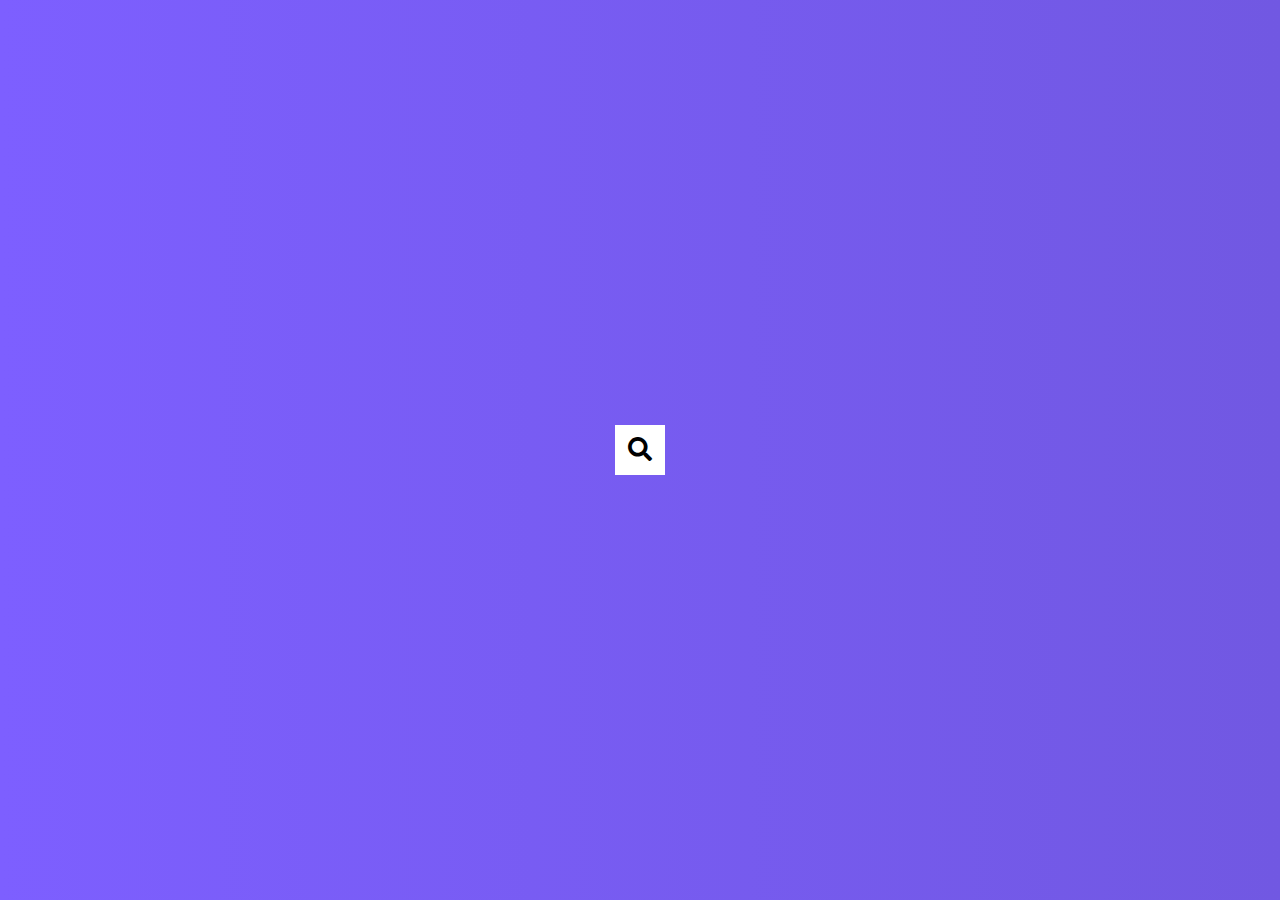
<file: hide/index.html>
<!DOCTYPE html>
<html lang="en">
  <head>
    <meta charset="UTF-8" />
    <meta http-equiv="X-UA-Compatible" content="IE=edge" />
    <meta name="viewport" content="width=device-width, initial-scale=1.0" />
    <link rel="stylesheet" href="style.css" />
    <link
      rel="stylesheet"
      href="https://cdnjs.cloudflare.com/ajax/libs/font-awesome/5.15.4/css/all.min.css"
      integrity="sha512-1ycn6IcaQQ40/MKBW2W4Rhis/DbILU74C1vSrLJxCq57o941Ym01SwNsOMqvEBFlcgUa6xLiPY/NS5R+E6ztJQ=="
      crossorigin="anonymous"
      referrerpolicy="no-referrer"
    />
    <title>Document</title>
  </head>
  <body>
    <div class="search">
      <input type="text" class="input" placeholder="검색..." />
      <button class="btn">
        <i class="fas fa-search"></i>
      </button>
    </div>
    <script src="script.js"></script>
  </body>
</html>
</file>
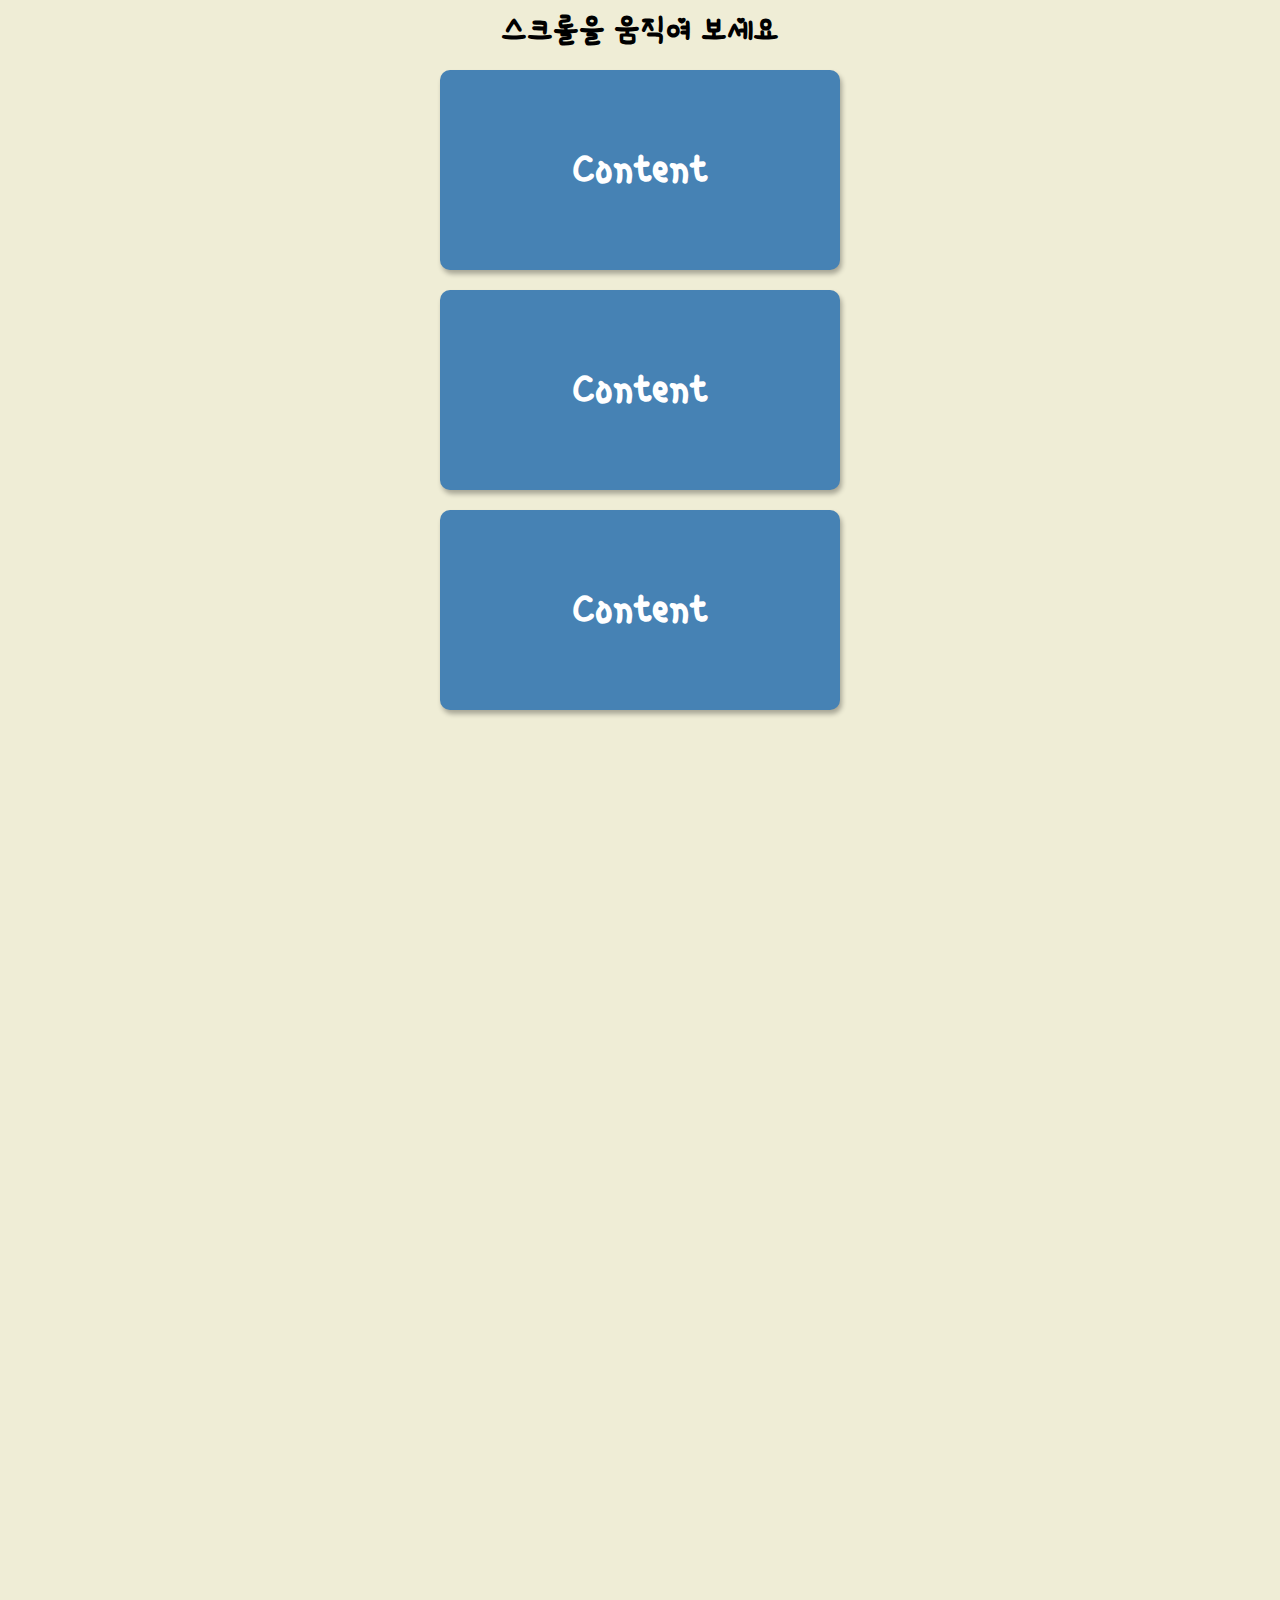
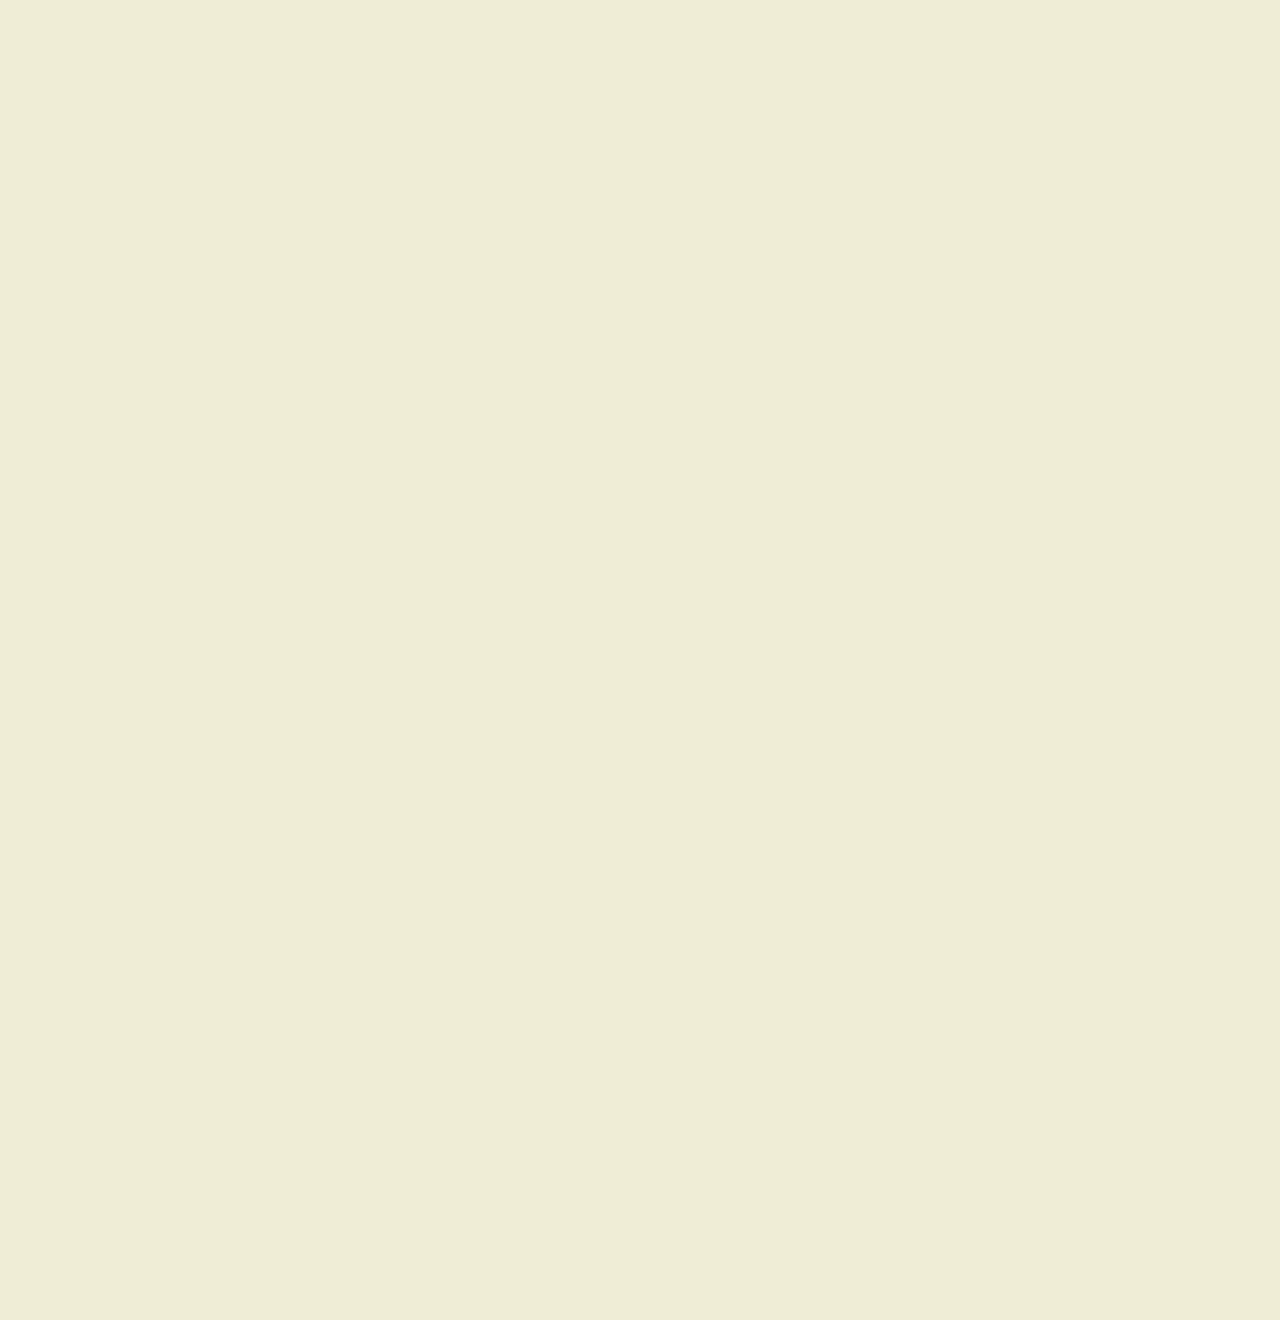
<file: scroll/index.html>
<!DOCTYPE html>
<html lang="en">
  <head>
    <meta charset="UTF-8" />
    <meta http-equiv="X-UA-Compatible" content="IE=edge" />
    <meta name="viewport" content="width=device-width, initial-scale=1.0" />
    <link rel="stylesheet" href="style.css" />
    <title>Document</title>
  </head>
  <body>
    <h1>스크롤을 움직여 보세요</h1>
    <div class="box"><h2>Content</h2></div>
    <div class="box"><h2>Content</h2></div>
    <div class="box"><h2>Content</h2></div>
    <div class="box"><h2>Content</h2></div>
    <div class="box"><h2>Content</h2></div>
    <div class="box"><h2>Content</h2></div>
    <div class="box"><h2>Content</h2></div>
    <div class="box"><h2>Content</h2></div>
    <div class="box"><h2>Content</h2></div>
    <div class="box"><h2>Content</h2></div>
    <div class="box"><h2>Content</h2></div>
    <div class="box"><h2>Content</h2></div>
    <div class="box"><h2>Content</h2></div>
    <script src="script.js"></script>
  </body>
</html>
</file>
<file: hide/style.css>
@import url('https://fonts.googleapis.com/css2?family=Single+Day&display=swap');

* {
  box-sizing: border-box;
}

body {
  background-image: linear-gradient(90deg, #7d5fff, #7158e2);
  font-family: 'Single Day', cursive;
  display: flex;
  align-items: center;
  justify-content: center;
  height: 100vh;
  overflow: hidden;
  margin: 0;
}

.search {
  position: relative;
  height: 50px;
}

.search .input {
  background-color: #fff;
  border: 0;
  font-size: 18px;
  padding: 15px;
  height: 50px;
  width: 50px;
  transition: width 0.3s ease;
}

.btn {
  background-color: #fff;
  border: 0;
  cursor: pointer;
  font-size: 24px;
  position: absolute;
  top: 0;
  left: 0;
  height: 50px;
  width: 50px;
  transition: transform 0.3s ease;
}

.btn:focus,
.input:focus {
  outline: none;
}

.search.active .input {
  width: 200px;
}

.search.active .btn {
  transform: translateX(198px);
}
</file>
<file: scroll/style.css>
@import url('https://fonts.googleapis.com/css2?family=Single+Day&display=swap');

* {
  box-sizing: border-box;
}

body {
  background-color: #efedd6;
  font-family: 'Single Day', cursive;
  display: flex;
  flex-direction: column;
  align-items: center;
  justify-content: center;
  margin: 0;
  overflow-x: hidden;
}

h1 {
  margin: 10px;
}

.box {
  background-color: steelblue;
  color: #fff;
  display: flex;
  align-items: center;
  justify-content: center;
  width: 400px;
  height: 200px;
  margin: 10px;
  border-radius: 10px;
  box-shadow: 2px 4px 5px rgba(0, 0, 0, 0.3);
  transform: translateX(400%);
  transition: transform 0.4s ease;
}

.box:nth-of-type(even) {
  transform: translateX(-400%);
}

.box.show {
  transform: translateX(0);
}

.box h2 {
  font-size: 45px;
}
</file>
